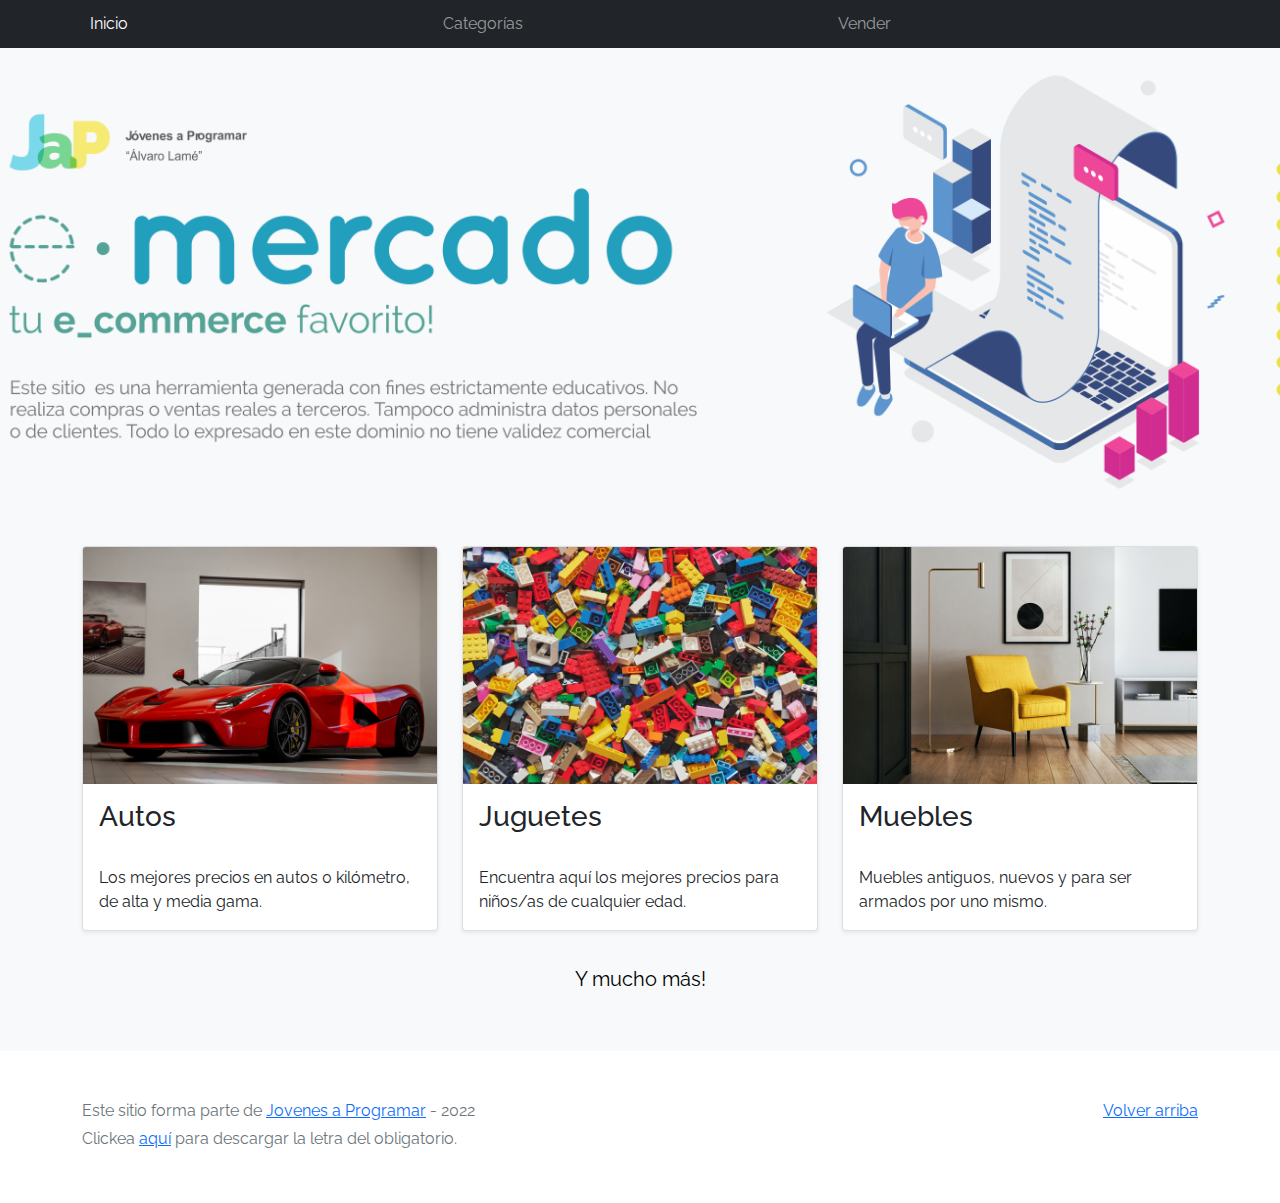
<file: workspace-inicial/index.html>
<!DOCTYPE html>
<html lang="es">

<head>
  <meta http-equiv="Content-Type" content="text/html; charset=UTF-8">
  <meta name="viewport" content="width=device-width, initial-scale=1, shrink-to-fit=no">
  <title>eMercado - Todo lo que busques está aquí</title>

  <link href="https://fonts.googleapis.com/css?family=Raleway:300,300i,400,400i,700,700i,900,900i" rel="stylesheet">
  <link href="css/bootstrap.min.css" rel="stylesheet">
  <link href="css/styles.css" rel="stylesheet">
</head>

<body>
  <nav class="navbar navbar-expand-lg navbar-dark bg-dark p-1">
    <div class="container">
      <button class="navbar-toggler" type="button" data-bs-toggle="collapse" data-bs-target="#navbarNav"
        aria-controls="navbarNav" aria-expanded="false" aria-label="Toggle navigation">
        <span class="navbar-toggler-icon"></span>
      </button>
      <div class="collapse navbar-collapse" id="navbarNav">
        <ul class="navbar-nav w-100 justify-content-between">
          <li class="nav-item">
            <a class="nav-link active" href="index.html">Inicio</a>
          </li>
          <li class="nav-item">
            <a class="nav-link" href="categories.html">Categorías</a>
          </li>
          <li class="nav-item">
            <a class="nav-link" href="sell.html">Vender</a>
          </li>
          <li class="nav-item">
          </li>
        </ul>
      </div>
    </div>
  </nav>
  <main>
    <div class="jumbotron text-center"></div>
    <div class="album py-5 bg-light">
      <div class="container">
        <div class="row">
          <div class="col-md-4">
            <div class="card mb-4 shadow-sm custom-card cursor-active" id="autos">
              <img class="bd-placeholder-img card-img-top" src="img/cars_index.jpg"
                alt="Imgagen representativa de la categoría 'Autos'">
              <h3 class="m-3">Autos</h3>
              <div class="card-body">
                <p class="card-text">Los mejores precios en autos 0 kilómetro, de alta y media gama.</p>
              </div>
            </div>
          </div>
          <div class="col-md-4">
            <div class="card mb-4 shadow-sm custom-card cursor-active" id="juguetes">
              <img class="bd-placeholder-img card-img-top" src="img/toys_index.jpg"
                alt="Imgagen representativa de la categoría 'Juguetes'">
              <h3 class="m-3">Juguetes</h3>
              <div class="card-body">
                <p class="card-text">Encuentra aquí los mejores precios para niños/as de cualquier edad.</p>
              </div>
            </div>
          </div>
          <div class="col-md-4">
            <div class="card mb-4 shadow-sm custom-card cursor-active" id="muebles">
              <img class="bd-placeholder-img card-img-top" src="img/furniture_index.jpg"
                alt="Imgagen representativa de la categoría 'Muebles'">
              <h3 class="m-3">Muebles</h3>
              <div class="card-body">
                <p class="card-text">Muebles antiguos, nuevos y para ser armados por uno mismo.</p>
              </div>
            </div>
          </div>
        </div>
        <div class="row">
          <a class="btn btn-light btn-lg btn-block" href="categories.html">Y mucho más!</a>
        </div>
      </div>
    </div>
  </main>
  <footer class="text-muted">
    <div class="container">
      <p class="float-end">
        <a href="#">Volver arriba</a>
      </p>
      <p>Este sitio forma parte de <a href="https://jovenesaprogramar.edu.uy/" target="_blank">Jovenes a Programar</a> -
        2022</p>
      <p>Clickea <a target="_blank" href="Letra.pdf">aquí</a> para descargar la letra del obligatorio.</p>
    </div>
  </footer>
  <script src="js/bootstrap.bundle.min.js"></script>
  <script src="js/index.js"></script>
  <script src="js/init.js"></script>
</body>

</html>
</file>
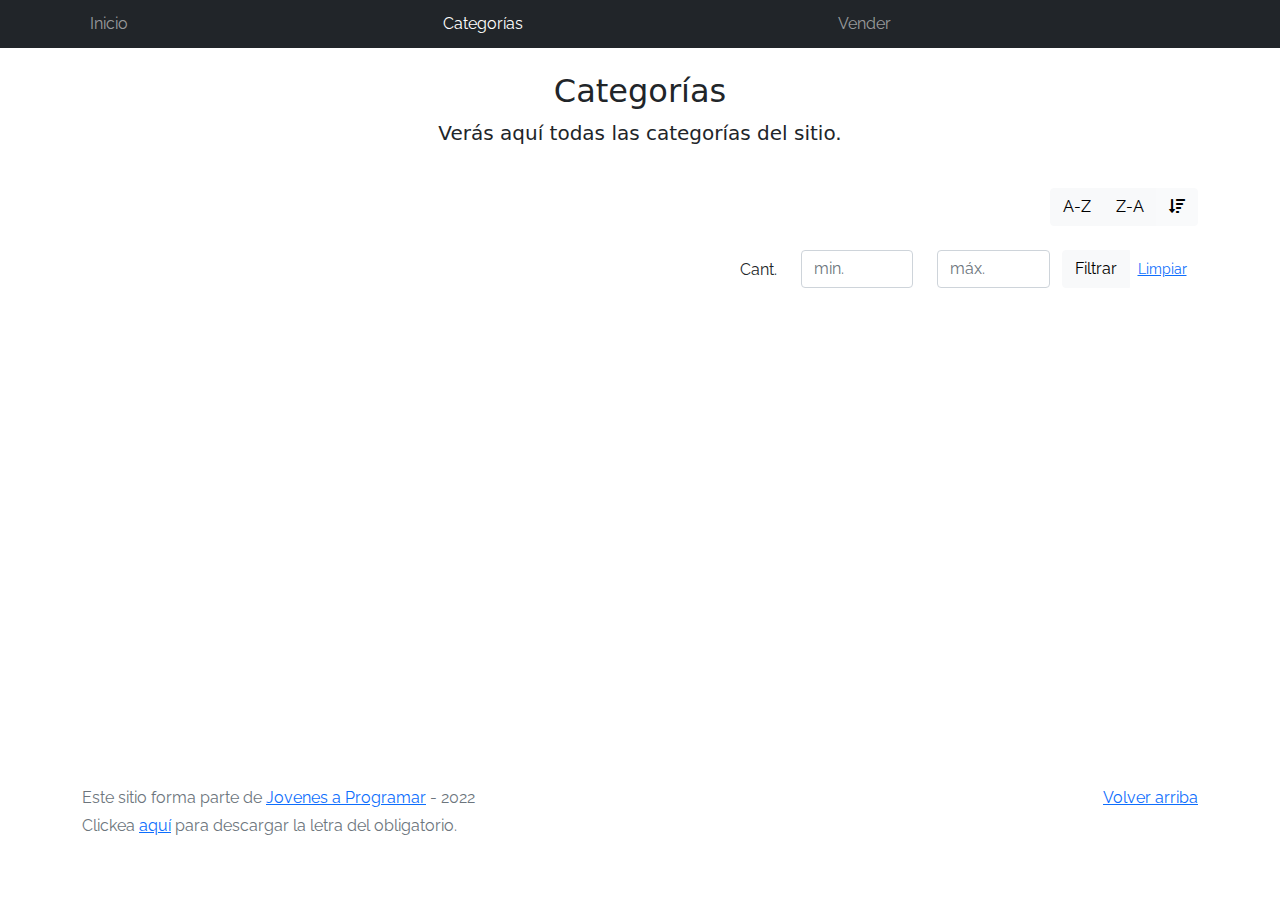
<file: workspace-inicial/categories.html>
<!DOCTYPE html>
<html lang="es">

<head>
  <meta http-equiv="Content-Type" content="text/html; charset=UTF-8">
  <meta name="viewport" content="width=device-width, initial-scale=1, shrink-to-fit=no">
  <title>eMercado - Todo lo que busques está aquí</title>

  <link href="https://fonts.googleapis.com/css?family=Raleway:300,300i,400,400i,700,700i,900,900i" rel="stylesheet">
  <link href="css/font-awesome.min.css" rel="stylesheet">
  <link href="css/bootstrap.min.css" rel="stylesheet">
  <link href="css/styles.css" rel="stylesheet">
</head>

<body>
  <nav class="navbar navbar-expand-lg navbar-dark bg-dark p-1">
    <div class="container">
      <button class="navbar-toggler" type="button" data-bs-toggle="collapse" data-bs-target="#navbarNav"
        aria-controls="navbarNav" aria-expanded="false" aria-label="Toggle navigation">
        <span class="navbar-toggler-icon"></span>
      </button>
      <div class="collapse navbar-collapse" id="navbarNav">
        <ul class="navbar-nav w-100 justify-content-between">
          <li class="nav-item">
            <a class="nav-link" href="principal.html">Inicio</a>
          </li>
          <li class="nav-item">
            <a class="nav-link active" href="categories.html">Categorías</a>
          </li>
          <li class="nav-item">
            <a class="nav-link" href="sell.html">Vender</a>
          </li>
          <li class="nav-item">
          </li>
        </ul>
      </div>
    </div>
  </nav>
  <main class="pb-5">
    <div class="text-center p-4">
      <h2>Categorías</h2>
      <p class="lead">Verás aquí todas las categorías del sitio.</p>
    </div>
    <div class="container">
      <div class="row">
        <div class="col text-end">
          <div class="btn-group btn-group-toggle mb-4" data-bs-toggle="buttons">
            <input type="radio" class="btn-check" name="options" id="sortAsc">
            <label class="btn btn-light" for="sortAsc">A-Z</label>
            <input type="radio" class="btn-check" name="options" id="sortDesc">
            <label class="btn btn-light" for="sortDesc">Z-A</label>
            <input type="radio" class="btn-check" name="options" id="sortByCount" checked>
            <label class="btn btn-light" for="sortByCount"><i class="fas fa-sort-amount-down mr-1"></i></label>
          </div>
        </div>
      </div>
      <div class="row">
        <div class="col-lg-6 offset-lg-6 col-md-12 mb-1 container">
          <div class="row container p-0 m-0">
            <div class="col">
              <p class="font-weight-normal text-end my-2">Cant.</p>
            </div>
            <div class="col">
              <input class="form-control" type="number" placeholder="min." id="rangeFilterCountMin">
            </div>
            <div class="col">
              <input class="form-control" type="number" placeholder="máx." id="rangeFilterCountMax">
            </div>
            <div class="col-3 p-0">
              <div class="btn-group" role="group">
                <button class="btn btn-light btn-block" id="rangeFilterCount">Filtrar</button>
                <button class="btn btn-link btn-sm" id="clearRangeFilter">Limpiar</button>
              </div>
            </div>
          </div>
        </div>
      </div>
      <div class="row">
        <div class="list-group" id="cat-list-container">
        </div>
      </div>
    </div>
  </main>
  <footer class="text-muted">
    <div class="container">
      <p class="float-end">
        <a href="#">Volver arriba</a>
      </p>
      <p>Este sitio forma parte de <a href="https://jovenesaprogramar.edu.uy/" target="_blank">Jovenes a Programar</a> -
        2022</p>
      <p>Clickea <a target="_blank" href="Letra.pdf">aquí</a> para descargar la letra del obligatorio.</p>
    </div>
  </footer>
  <div id="spinner-wrapper">
    <div class="lds-ring">
      <div></div>
      <div></div>
      <div></div>
      <div></div>
    </div>
  </div>
  <script src="js/bootstrap.bundle.min.js"></script>
  <script src="js/init.js"></script>
  <script src="js/categories.js"></script>
</body>

</html>
</file>
<file: workspace-inicial/css/styles.css>
.jumbotron,
.card-body,
.container,
.site-header {
  font-family: 'Raleway', serif !important;
}

.jumbotron .display-4 {
  font-weight: bold;
}

nav a {
  text-decoration: none;
}

.bd-placeholder-img {
  font-size: 1.125rem;
  text-anchor: middle;
  -webkit-user-select: none;
  -moz-user-select: none;
  -ms-user-select: none;
  user-select: none;
}

@media (min-width: 768px) {
  .bd-placeholder-img-lg {
    font-size: 3.5rem;
  }
}

.jumbotron {
  height: 50vh;
  padding: 5em inherit;
  margin-bottom: 0;
  background-color: #53C0FB;
  background: url('../img/cover_back.png');
  background-size: cover;
  background-position: center;
  background-repeat: no-repeat;
  color: black;
  font-weight: bold;
}

@media (min-width: 768px) {
  .jumbotron {
    padding-top: 6rem;
    padding-bottom: 6rem;
  }
}

.jumbotron p:last-child {
  margin-bottom: 0;
}

.jumbotron-heading {
  font-weight: 300;
}

.jumbotron .container {
  max-width: 40rem;
  background-color: rgba(255, 255, 255, 0.5);
  border-radius: 10px;
  text-shadow: 1px 1px 2px grey;
}

.jumbotron .lead {
  font-size: 38px;
}

footer {
  padding-top: 3rem;
  padding-bottom: 3rem;
}

footer p {
  margin-bottom: .25rem;
}

.site-header a {
  color: white;
  transition: ease-in-out color .15s;
}

.site-header .dropdown-menu a {
  color: black;
}

.dropzone {
  border: 2px dashed #0087F7;
  border-radius: 5px;
  background: white;
}

.img-fit {
  max-height: 100%;
}

.alert {
  position: fixed;
  top: 80px;
  width: 50%;
  left: 50%;
  transform: translate(-50%, 0);
}

.lds-ring {
  display: inline-block;
  position: relative;
  width: 64px;
  height: 64px;
  top: 50%;
  left: 50%;
}

.cursor-active {
  cursor: pointer;
}

.left {
  float: left;
  padding: 4px;
  background-color: rgba(255, 255, 255, 0.5);
}

.lds-ring div {
  box-sizing: border-box;
  display: block;
  position: absolute;
  width: 51px;
  height: 51px;
  margin: 6px;
  border: 6px solid #fff;
  border-radius: 50%;
  animation: lds-ring 1.2s cubic-bezier(0.5, 0, 0.5, 1) infinite;
  border-color: #fff transparent transparent transparent;
}

.lds-ring div:nth-child(1) {
  animation-delay: -0.45s;
}

.lds-ring div:nth-child(2) {
  animation-delay: -0.3s;
}

.lds-ring div:nth-child(3) {
  animation-delay: -0.15s;
}

@keyframes lds-ring {
  0% {
    transform: rotate(0deg);
  }

  100% {
    transform: rotate(360deg);
  }
}

.signin {
  width: 100%;
  max-width: 330px;
  padding: 15px;
  margin: auto;
}

#spinner-wrapper {
  position: fixed;
  background-color: rgba(0, 0, 0, 0.5);
  width: 100%;
  height: 100%;
  top: 0;
  left: 0;
  z-index: 1021;
  display: none;
}

main {
  min-height: calc(100vh - 210px);
}

a.custom-card,
a.custom-card:hover {
  color: inherit;
  text-decoration: inherit;
}

.checked {
  color: orange;
}
</file>
